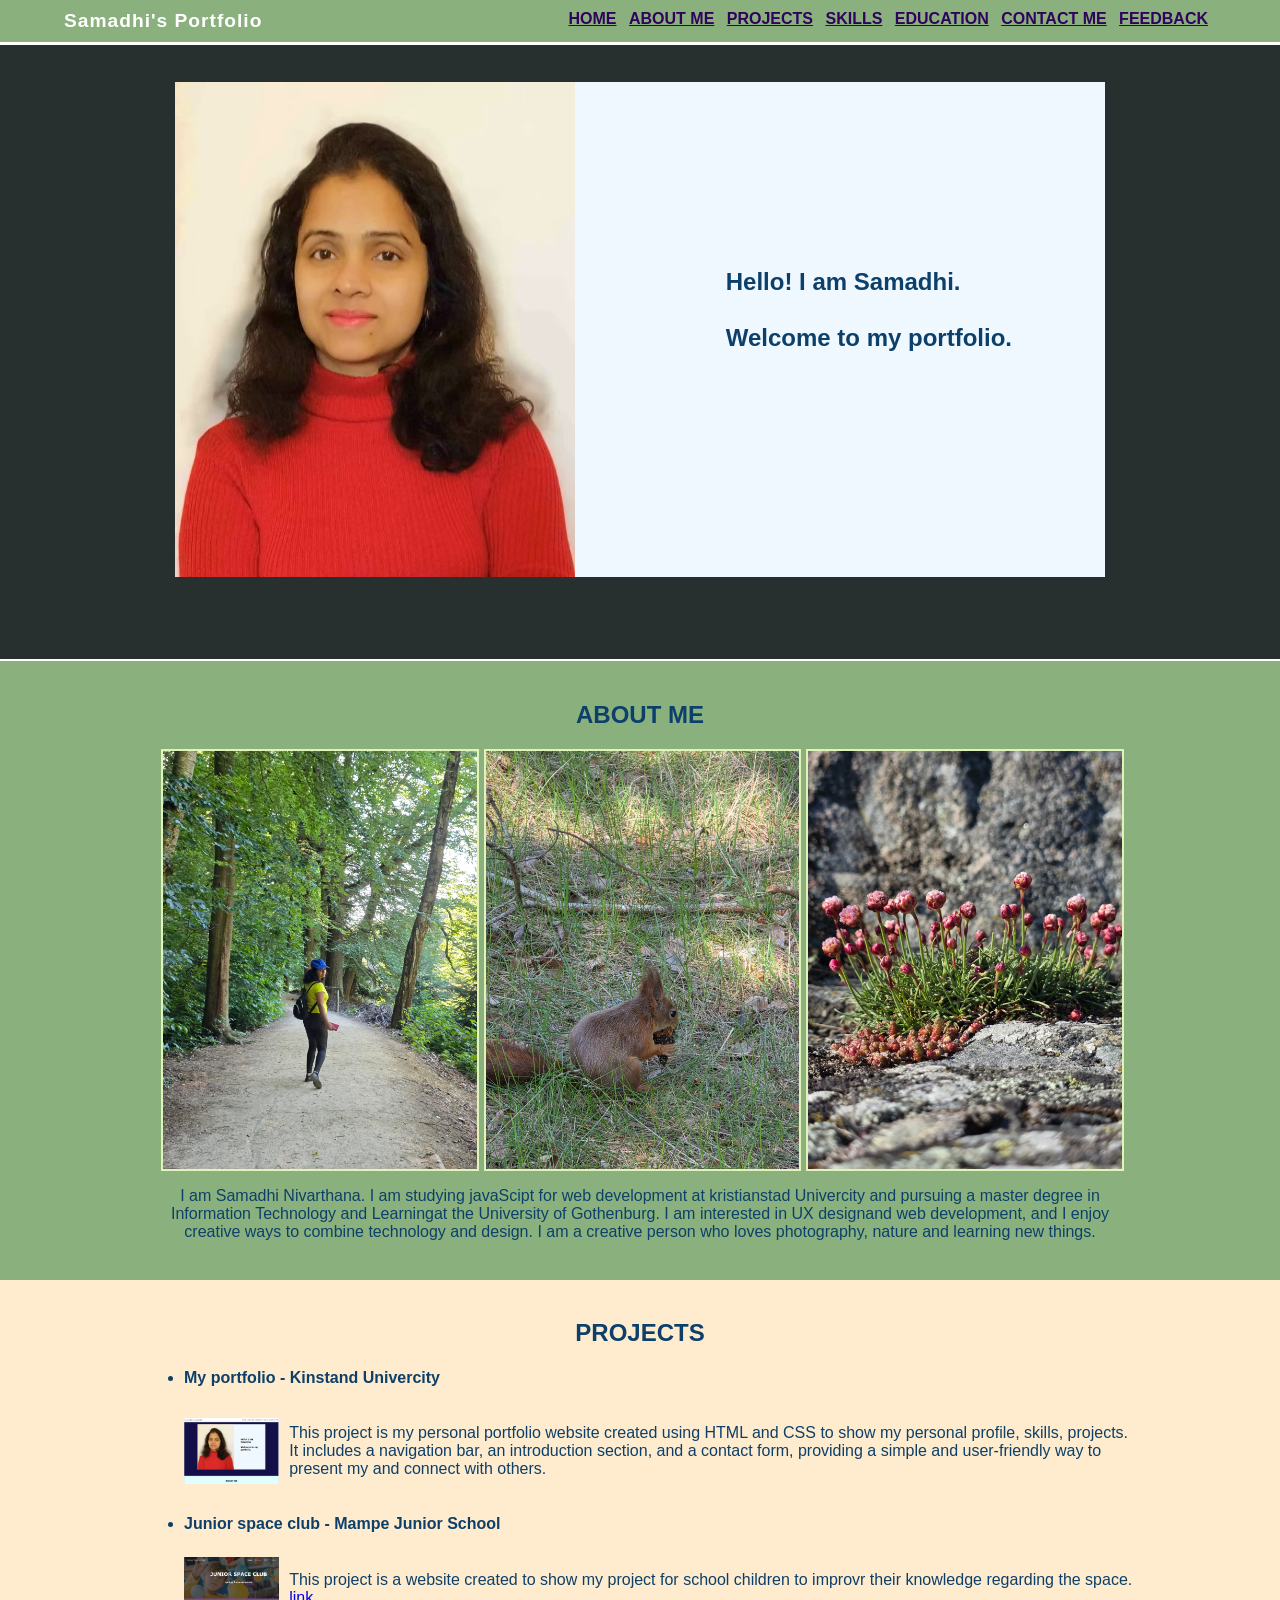
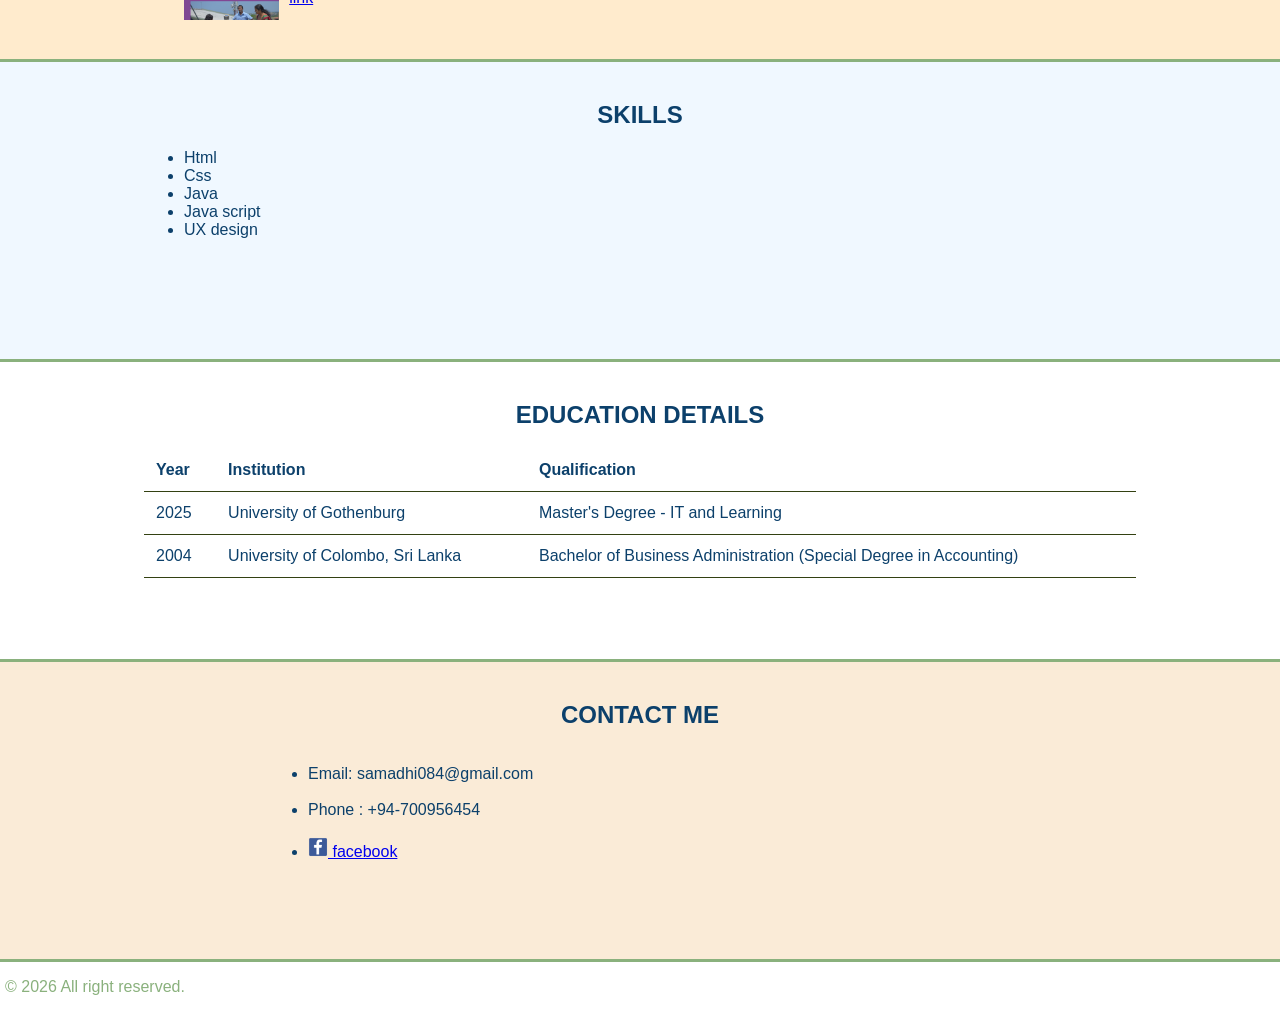
<file: index.html>
<!DOCTYPE html>
<html lang="eng">

<html>

<head>
    <title>
        Samadhi's Portfolio
    </title>
    <link rel="stylesheet" href="css/index.css">
</head>

<body>
    <header class="flex-element">
        <h1 id="title">Samadhi's Portfolio</h1>

        <nav>
            <a href="#home" class="link">HOME</a>
            <a href="#about" class="link">ABOUT ME</a>
            <a href="#projects" class="link">PROJECTS</a>
            <a href="#skills" class="link">SKILLS</a>
            <a href="#education" class="link">EDUCATION</a>
            <a href="#contact" class="link">CONTACT ME</a>
            <a href="./feedback.html" class="link">FEEDBACK</a>
        </nav>
    </header>

    <section id="home">
        <div id="home-div">

            <img src="images/samadhi.jpg" alt="me" width="400px">

            <h1 id="myself">
                Hello! I am Samadhi.
                <br>
                <br>
                Welcome to my portfolio.
            </h1>
        </div>
    </section>

    <section id="about">
        <h2>ABOUT ME</h2>
        <div class="center-block flex-element margin-10">
            <img src="images/pic2.jpeg" alt="in to the natutre" class="photo">
            <img src="images/Pic3.jpeg" alt="red squirels" class="photo">
            <img src="images/pic4.jpeg" alt="wild flowers" class="photo">
        </div>
        <p class="center-block margin-10">
            I am Samadhi Nivarthana. I am studying javaScipt for web development at kristianstad Univercity and pursuing
            a master degree in Information Technology and Learningat the University of Gothenburg. I am interested in UX
            designand web development, and I enjoy creative ways to combine technology and design. I am a creative
            person who loves photography, nature and learning new things.
        </p>
    </section>

    <section id="projects">
        <h2>PROJECTS</h2>

        <ul class="margin-10">
            <li>
                <h4>My portfolio - Kinstand Univercity</h4>
                <div class="flex-element center-block">
                    <img src="images/pro1.png" alt="my project 1" class="project-photo">
                    <P>This project is my personal portfolio website created using HTML and CSS to show my personal
                        profile,
                        skills, projects. It includes a navigation bar, an introduction
                        section, and a contact form, providing a simple and user-friendly way to present my and
                        connect with others.</P>
                </div>

            </li>
            <li>
                <h4>Junior space club - Mampe Junior School</h4>
                <div class="flex-element center-block">
                    <img src="images/project2.png" alt="my project 2 " class="project-photo">
                    <P>This project is a website created to show my project for school children to improvr their
                        knowledge regarding the space.
                        <a href="https://sites.google.com/view/junior-space-club/home">link</a>
                    </p>


                </div>

        </ul>



    </section>

    <section id="skills">
        <h2>SKILLS</h2>
        <Ul class="margin-10">
            <li>Html</li>
            <li>Css</li>
            <li>Java</li>
            <li>Java script</li>
            <li>UX design</li>
        </Ul>
    </section>

    <section id="education">
        <h2>EDUCATION DETAILS</h2>
        <div class="center-block margin-10">
            <table>
                <thead>
                    <tr>
                        <th>Year</th>
                        <th>Institution</th>
                        <th>Qualification</th>
                    </tr>
                </thead>

                <tbody>
                    <tr>
                        <td>2025</td>
                        <td>University of Gothenburg</td>
                        <td>Master's Degree - IT and Learning</td>
                    </tr>

                    <tr>
                        <td>2004</td>
                        <td>University of Colombo, Sri Lanka</td>
                        <td>Bachelor of Business Administration (Special Degree in Accounting)</td>
                    </tr>
                </tbody>
            </table>
        </div>
    </section>

    <section id="contact">
        <h2>CONTACT ME</h2>
        <div class="flex-element  margin-20 align-top">
            <div id="contact-me">
                <ul>
                    <li> Email: samadhi084@gmail.com </li>
                    <br>
                    <li> Phone : +94-700956454 </li>
                    <br>
                    <li><a href="https://www.facebook.com/samadhinivarthana.sooriyaarachchi"><img
                                src="images/facebook.png" alt="facebook icon" width="20" height="20"> facebook </a></li>
                </ul>
            </div>
        </div>
    </section>

    <footer>
        <P> &#169; 2026 All right reserved.</P>
    </footer>

</body>

</html>
</file>
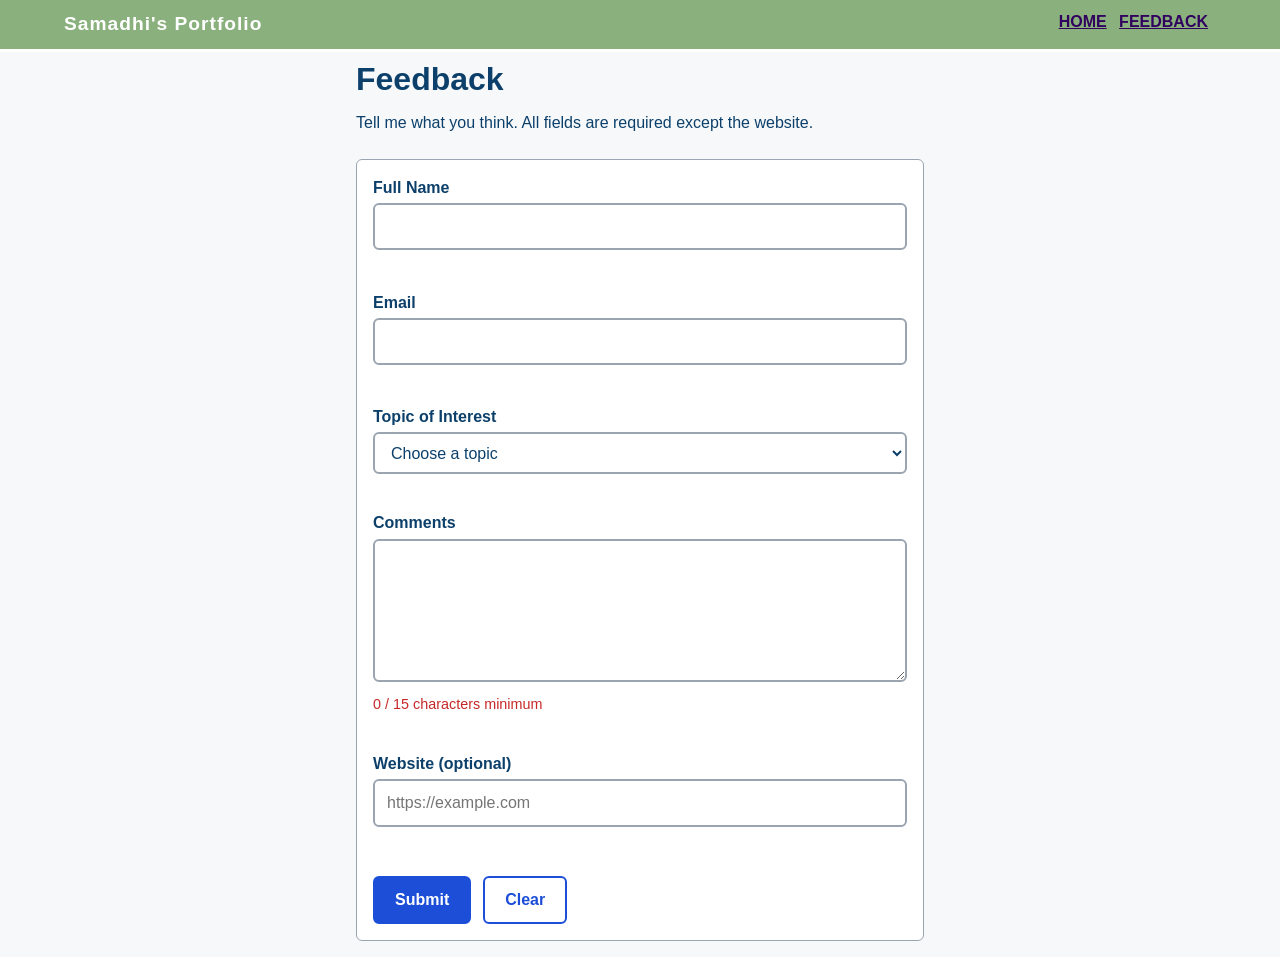
<file: feedback.html>
<!DOCTYPE html>
<html lang="en">

<head>
  <title>Feedback</title>
  <link rel="stylesheet" href="css/feedback.css">
  <link rel="stylesheet" href="css/index.css">
  <script src="js/feedback.js" defer></script>
</head>

<body>
  <header class="flex-element">
    <h1 id="title">Samadhi's Portfolio</h1>

    <nav>
      <a href="./index.html" class="link">HOME</a>
      <a href="./feedback.html" class="link">FEEDBACK</a>
    </nav>
  </header>
  <main class="feedback-page">

    <h1>Feedback</h1>
    <p class="intro">Tell me what you think. All fields are required except the website.</p>

    <form id="feedback-form" novalidate> <!-- disables the browser’s built-in validation popups -->

      <!-- Full Name -->
      <div class="field">
        <label for="fullName">Full Name</label>
        <input type="text" id="fullName" name="fullName" autocomplete="name" aria-describedby="fullName-error">
        <p class="error-message" id="fullName-error"></p>
      </div>

      <!-- Email -->
      <div class="field">
        <label for="email">Email</label>
        <input type="email" id="email" name="email" autocomplete="email" aria-describedby="email-error">
        <p class="error-message" id="email-error"></p>
      </div>

      <!-- Topic of Interest -->
      <div class="field">
        <label for="topic">Topic of Interest</label>
        <select id="topic" name="topic" aria-describedby="topic-error">
          <option value="">Choose a topic</option>
          <option value="web-design">Web design</option>
          <option value="javascript">JavaScript projects</option>
          <option value="collaboration">Collaboration</option>
          <option value="other">Something else</option>
        </select>
        <p class="error-message" id="topic-error"></p>
      </div>

      <!-- Comments -->
      <div class="field">
        <label for="comments">Comments</label>
        <textarea id="comments" name="comments" rows="5" aria-describedby="comments-counter comments-error"></textarea>
        <p class="counter counter-short" id="comments-counter">0 / 15 characters minimum</p>
        <p class="error-message" id="comments-error"></p>
      </div>

      <!-- Website (optional) -->
      <div class="field">
        <label for="website">Website (optional)</label>
        <input type="url" id="website" name="website" placeholder="https://example.com" autocomplete="url"
          aria-describedby="website-error">
        <p class="error-message" id="website-error"></p>
      </div>


      <p id="form-status" role="status"></p>

      <div class="button-row">
        <button type="submit">Submit</button>
        <button type="button" id="clear-btn">Clear</button>
      </div>

    </form>
  </main>
</body>

</html>
</file>
<file: css/index.css>
:root {
    --seed-color: #8AB17D;
}

* {
    box-sizing: border-box;
}

body {
    margin: 0;
    font-family: Tahoma, sans-serif;
    color: #0c406b;
}

.flex-element {
    display: flex;
    justify-content: space-between;

}

.align-top {
    align-items: top;
}

.center-block {
    display: flex;
    justify-content: center;
    align-items: center;
}

.margin-10 {
    margin-inline: 10%;
}

.margin-20 {
    margin-inline: 20%;
}

.link {
    color: #30025e;
    margin-right: 8px;
    font-size: medium;
    font-weight: bold;
}

.link:hover {
    color: #ffffff;
}

.photo {
    width: 32%;
    height: auto;
    margin-left: 5px;
    border: 2px #e1f3b8 solid;
}

.project-photo {
    margin-right: 10px;
    width: 10%;
    height: auto;
}

header {
    position: fixed;
    top: 0;
    left: 0;
    width: 100%;
    padding-top: 10px;
    padding-bottom: 10px;
    background-color: var(--seed-color);
    color:  #ffffff;
    z-index: 1000;
    border-bottom: 3px #ffffff solid;
}

nav {
    order: 2;
    padding-right:5%;
}

table {
    width: 100%;
    border-collapse: collapse;
}

th, td {
    padding: 12px;
    text-align: left;
    border-bottom: 1px #334112  solid;
}

#title {
    order: 1;
    padding-left:5%;
    margin: 0 0 0 0 ;
    font-size: larger;
    letter-spacing: 1px;
}

section {
    width: 100%;
    margin: 0;
    padding: 20px;
    border-bottom: 3px solid var(--seed-color);
    min-height: 300px;
}

h2 {
    text-align: center;
}

#home {
    width: 100%;
    background-color: #28302f;
    display: flex;
    justify-content: center;
    align-items: center;
    border-bottom: 2px #ffffff solid;
}

#home-div {
    position: sticky;
    display: flex;
    justify-content: space-between;
    width: 75%;
    margin-top: 5%;
    margin-bottom: 5%;
    background-color: #f0f8ff;
}

#myself {
    margin: 20% 10% 0;
    font-size: x-large;
    font-weight: bold;
}

#about {
    background-color:  var(--seed-color);
    text-align: center;
}

#skills {
    background-color: aliceblue;
}

#projects {
    background-color: blanchedalmond;
}

#contact {
    background-color: antiquewhite;
}

#contact-me {
    order: 2;
}

input {
    display: block;
    margin-bottom: 8px;
}

button {
    margin-top: 5px;
}

footer {
    padding-left: 5px;
    color: var(--seed-color);;
}
</file>
<file: css/feedback.css>
:root {
  --color-text: #092f4f;
  --color-background: #f7f8fa;
  --color-surface: #ffffff;
  --color-accent: #1d4ed8;

   --border-normal: #9aa5b1;
  --border-focus: #1d4ed8;
  --color-error: #c62828;
  --color-valid: #2e7d32;
  --color-valid-bg: #e8f5e9;

  --radius: 6px;
  --transition: 0.2s ease;
}

* {
  box-sizing: border-box;
}

body {
  margin: 0;
  font-family: system-ui, -apple-system, "Segoe UI", Roboto, sans-serif;
  line-height: 1.5;
  color: var(--color-text);
  background-color: var(--color-background);
}

.feedback-page {
  max-width: 600px;
  margin: 0 auto;
  padding: 55px 1rem 1rem;
}


h1 {
  margin: 0 0 0.5rem;
}

.intro {
  margin: 0 0 1.5rem;
}

/* ---------- Form ---------- */
form {
  padding: 1rem;
  background-color: var(--color-surface);
  border: 1px solid var(--border-normal);
  border-radius: var(--radius);
}

.field {
  margin-bottom: 0.75rem;
}

label {
  display: block;
  margin-bottom: 0.2rem;
  font-weight: 600;
}

input,
select,
textarea {
  width: 100%;
  padding: 0.6rem 0.75rem;
  font: inherit;
  color: inherit;
  background-color: var(--color-surface);
  border: 2px solid var(--border-normal);   /* Normal state */
  border-radius: var(--radius);
  transition: border-color var(--transition), box-shadow var(--transition);
}

textarea {
  resize: vertical;
}
/* ---------- Focus mode ---------- */
input:focus,
select:focus,
textarea:focus {
  border-color: var(--border-focus);
  border-width: 5px;
}
/* ---------- Error mode ---------- */
input.is-invalid,
select.is-invalid,
textarea.is-invalid {
  border-color: var(--color-error);
  border-width: 5px;
}
/* ---------- Valid mode ---------- */
input.is-valid,
select.is-valid,
textarea.is-valid {
  border-color: var(--color-valid);
  border-width: 5px;
}

#form-status {
  margin: 0 0 1rem;
  color: var(--color-valid);
  font-weight: 600;
}

#form-status:not(:empty) {
  padding: 0.75rem 1rem;
  background-color: var(--color-valid-bg);
  border: 2px solid var(--color-valid);
  border-radius: var(--radius);
}

/* ---------- Live Counter ---------- */
.counter {
  margin: 0.3rem 0 0;
  font-size: 0.9rem;
  transition: color var(--transition);
}

.counter-short {
  color: var(--color-error);
}

.counter-ok {
  color: var(--color-valid);
}

.error-message {
  min-height: 1.4em;            /* keeps the layout from jumping */
  margin: 0.3rem 0 0;
  font-size: 0.9rem;
  color: var(--color-error);
}

/* ---------- Buttons ---------- */
.button-row {
  display: flex;
  gap: 0.75rem;
  flex-wrap: wrap;
}

button {
  padding: 0.65rem 1.25rem;
  font: inherit;
  font-weight: 600;
  cursor: pointer;
  border: 2px solid var(--color-accent);
  border-radius: var(--radius);
  transition: background-color var(--transition), color var(--transition);
}

button[type="submit"] {
  color: #ffffff;
  background-color: var(--color-accent);
}

button[type="submit"]:hover {
  background-color: #1e40af;
}

button[type="button"] {
  color: var(--color-accent);
  background-color: transparent;
}

button[type="button"]:hover {
  background-color: #e0e7ff;
}

button:focus {
  outline: 3px solid var(--border-focus);
  outline-offset: 2px;
}
</file>
